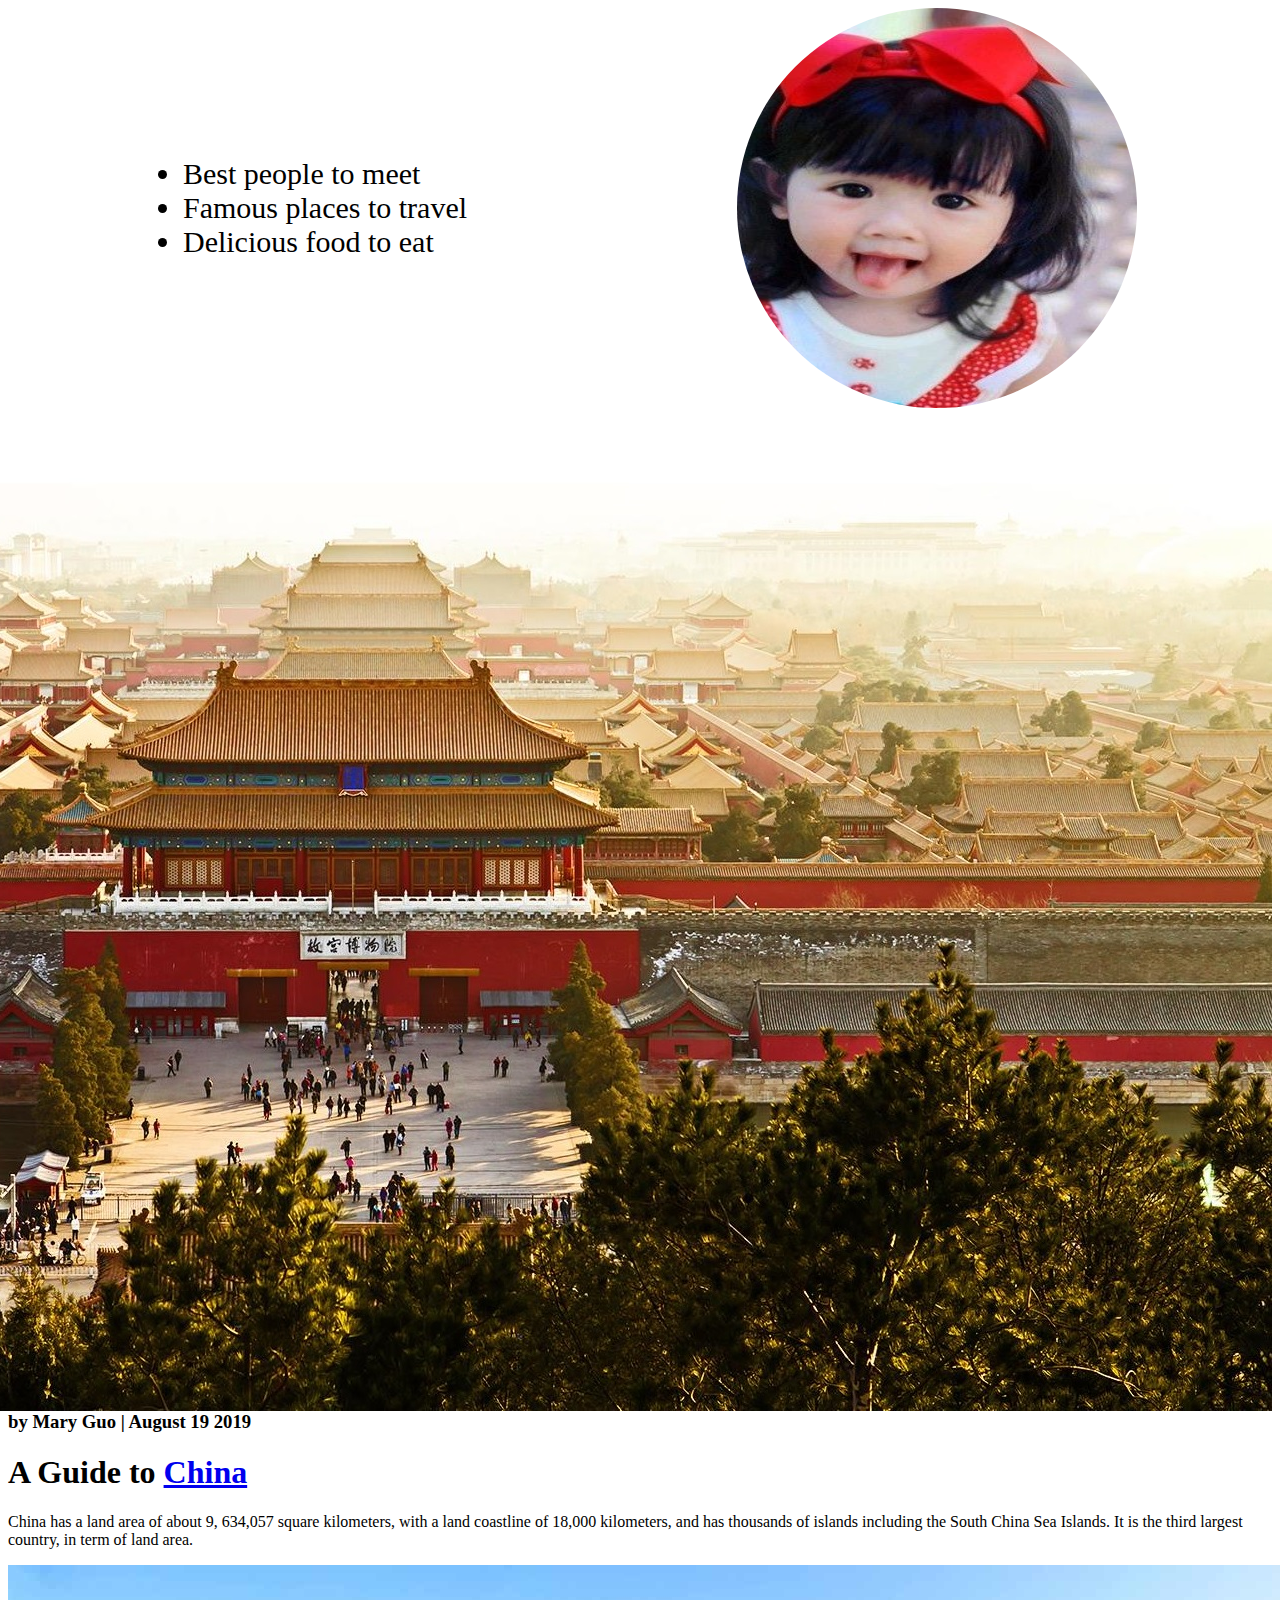
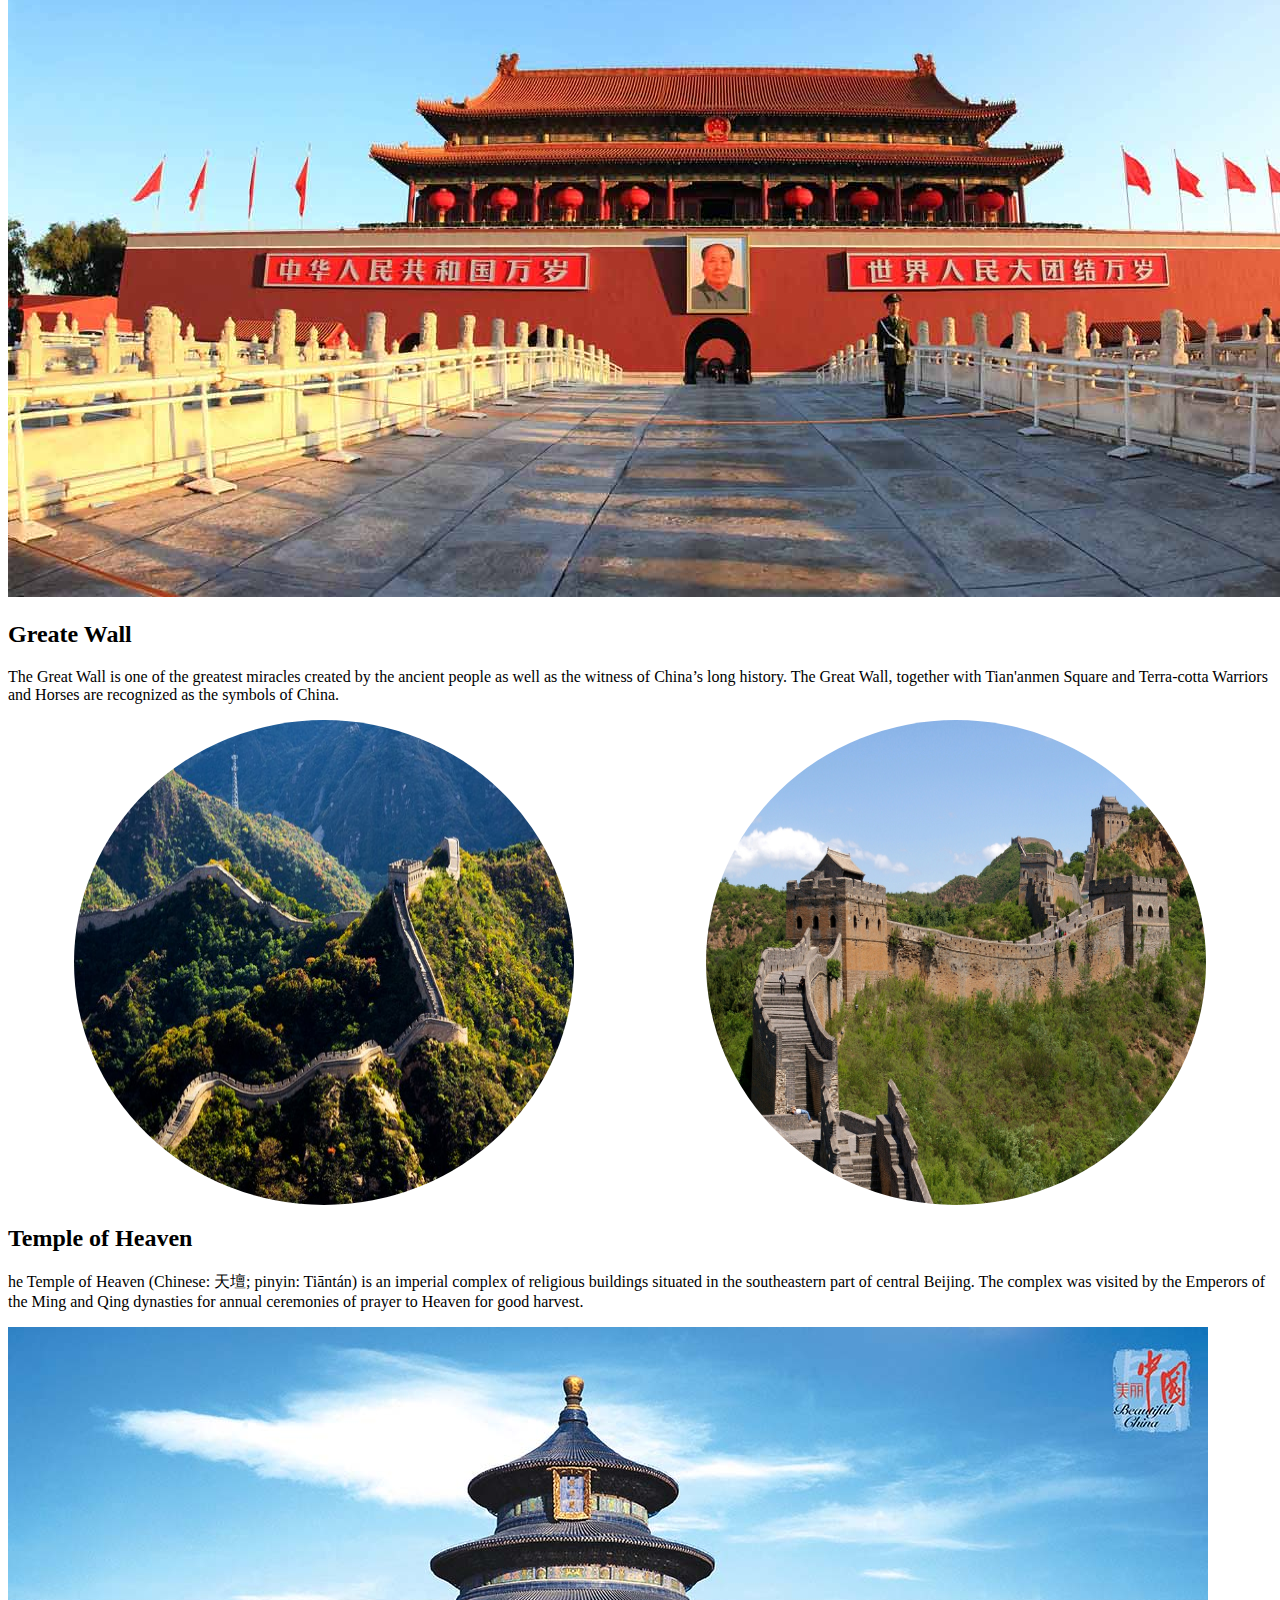
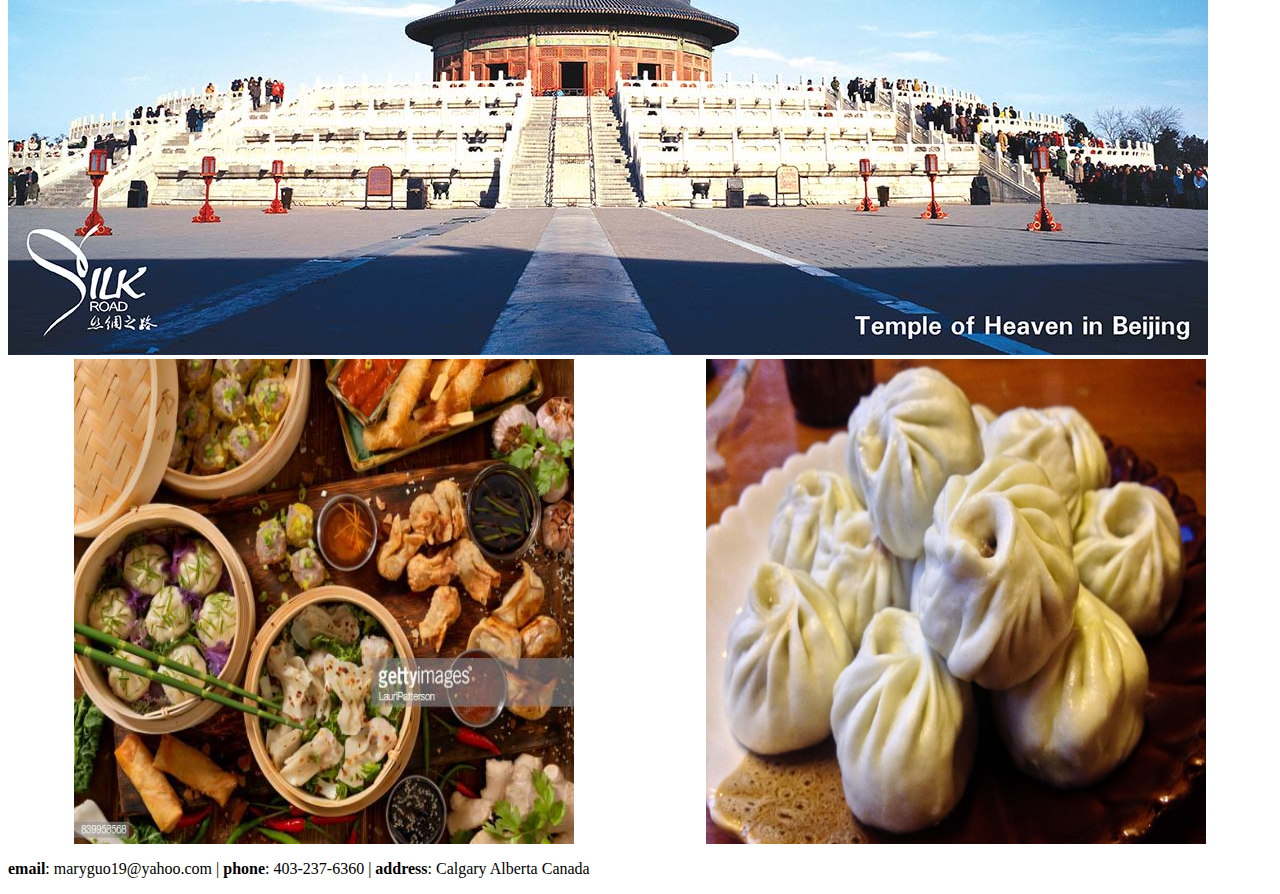
<file: travel/index.html>
<!DOCTYPE html>
<html>

<head>
    <title>Best Place to Go:China</title>
</head>
<style>
    body a img {
        float: right;
    }

    ul li {
        font-size: 30px;
    }

    ul {
        display: inline-block;
    }

    .img,
    .imgfood {
        display: flex;
        flex-direction: row;
        justify-content: space-around;
        align-items: center;
    }

    .img img {
        border-radius: 50%;
    }
</style>

<body>

    <div class='img'>
        <ul>
            <li>Best people to meet</li>
            <li>Famous places to travel</li>
            <li>Delicious food to eat</li>

        </ul>
        <img src="./kid.jpg" width=400px height='400px' />

    </div>
    <a href="#tiantan"><img src="./beijing.jpg" /></a><br><br>
    <h3>by Mary Guo | August 19 2019</h3>
    <h1>A Guide to <a href="https://www.topchinatravel.com/china-guide/china-quick-facts.htm" target="_blank">China</a>
    </h1>
    <p>
        China has a land area of about 9, 634,057 square kilometers, with a land coastline of 18,000 kilometers, and has
        thousands of islands including the South China Sea Islands. It is the third largest country, in term of land
        area.
    </p>
    <img src="./Tianmen.jpg" />
    <h2>Greate Wall</h2>
    <p>
        The Great Wall is one of the greatest miracles created by the ancient people as well as the witness of China’s
        long history. The Great Wall, together with Tian'anmen Square and Terra-cotta Warriors and Horses are recognized
        as the symbols of China.
    </p>
    <div class='img'>
        <img src="./greatewall.jpg" width=500px height=485px /><img src="./greatewall1.jpg" width=500px height=485px />
    </div>

    <h2>Temple of Heaven</h2>
    <p>
        he Temple of Heaven (Chinese: 天壇; pinyin: Tiāntán) is an imperial complex of religious buildings situated in the
        southeastern part of central Beijing. The complex was visited by the Emperors of the Ming and Qing dynasties for
        annual ceremonies of prayer to Heaven for good harvest.
    </p>
    <img src="./tiantan.jpg" />
    <div class='imgfood'><img src="./food.jpg" width=500px height=485px /><img src="./food1.jpg" width=500px
            height=485px /></div>


    <div id='tiantan'>
        <p>
            <strong>email</strong>: maryguo19@yahoo.com | <strong>phone</strong>: 403-237-6360 |
            <strong>address</strong>: Calgary Alberta Canada
        </p>
    </div>

</body>

</html>
</file>
